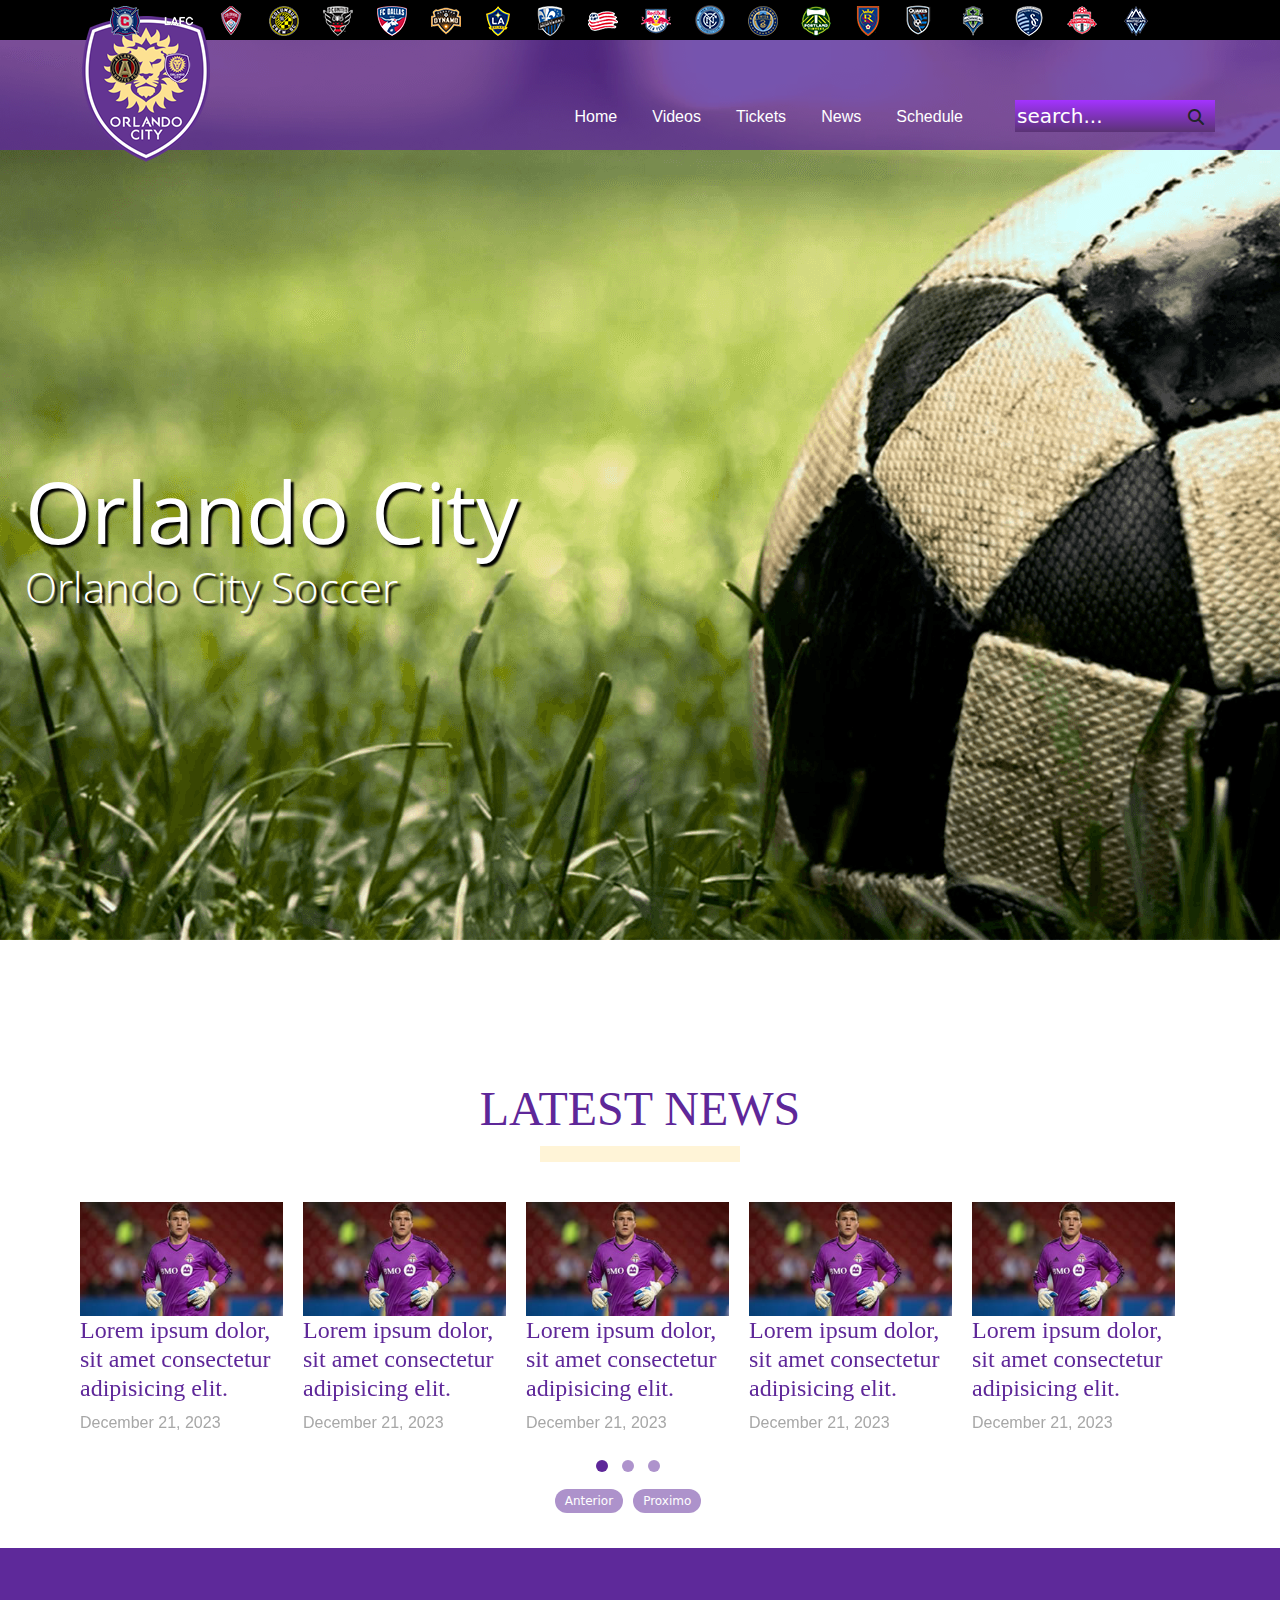
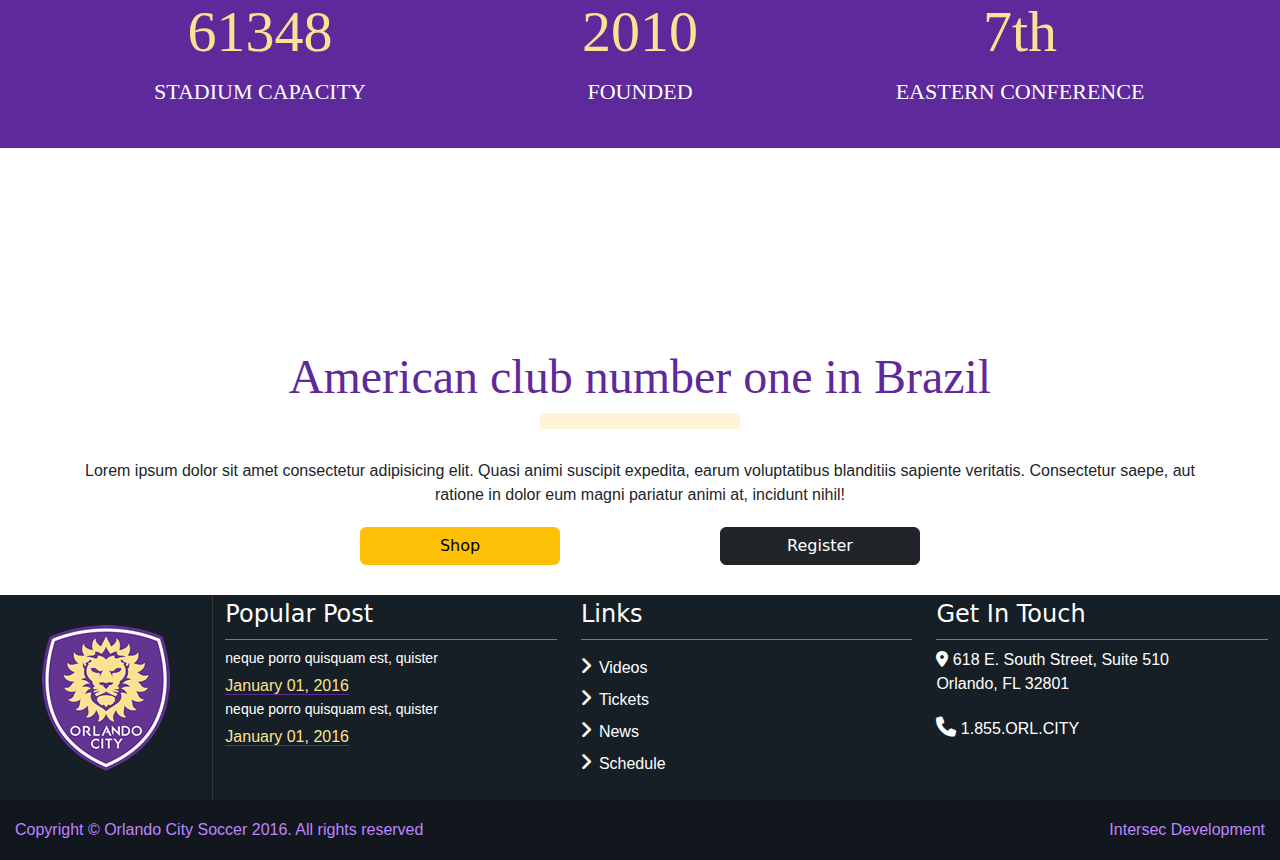
<file: index.html>
<!DOCTYPE html>
<html lang="en">

<head>
    <meta charset="UTF-8">
    <meta http-equiv="X-UA-Compatible" content="IE=edge">
    <meta name="viewport" content="width=device-width, initial-scale=1.0">
    <link rel="preconnect" href="https://fonts.googleapis.com">
    <link rel="preconnect" href="https://fonts.gstatic.com" crossorigin>
    <link href="https://fonts.googleapis.com/css2?family=Open+Sans:wght@300;400&display=swap" rel="stylesheet">
    <link rel="stylesheet" href="lib/Bootstrap/css/bootstrap.min.css">
    <link rel="stylesheet" href="lib/owl-carousel/owl.carousel.css">
    <link rel="stylesheet" href="lib/owl-carousel/owl.theme.css">
    <link rel="stylesheet" href="/fontawesome-free-6.3.0-web/css/all.min.css">
    <link rel="stylesheet" href="style.css">
    <link rel="stylesheet" href="https://saosilas777.github.io/Orlando_Aula/style.css">
    <title>Document</title>
</head>

<body>

    <header>
        <div class="container">

            <img id="logo-header" src="orlando-logo.png" alt="Logo Orlando City">
        </div>
        <div class="header-black">
            <div class="container">

                <ul class="clubs-logos">
                    <li class="club-01"><a href="#"></a></li>
                    <li class="club-02"><a href="#"></a></li>
                    <li class="club-03"><a href="#"></a></li>
                    <li class="club-04"><a href="#"></a></li>
                    <li class="club-05"><a href="#"></a></li>
                    <li class="club-06"><a href="#"></a></li>
                    <li class="club-07"><a href="#"></a></li>
                    <li class="club-08"><a href="#"></a></li>
                    <li class="club-09"><a href="#"></a></li>
                    <li class="club-10"><a href="#"></a></li>
                    <li class="club-11"><a href="#"></a></li>
                    <li class="club-12"><a href="#"></a></li>
                    <li class="club-13"><a href="#"></a></li>
                    <li class="club-14"><a href="#"></a></li>
                    <li class="club-15"><a href="#"></a></li>
                    <li class="club-16"><a href="#"></a></li>
                    <li class="club-17"><a href="#"></a></li>
                    <li class="club-18"><a href="#"></a></li>
                    <li class="club-19"><a href="#"></a></li>
                    <li class="club-20"><a href="#"></a></li>
                    <li class="club-21"><a href="#"></a></li>
                    <li class="club-22"><a href="#"></a></li>
                </ul>
            </div>

        </div>
        <div class="container">

            <div class="row">
                <nav>
                    <ul class="nav-list-ul">
                        <li>
                            <a href="/Index.html">Home</a>
                        </li>
                        <li>
                            <a href="/Videos.html">Videos</a>
                        </li>
                        <li>
                            <a href="#">Tickets</a>
                        </li>
                        <li>
                            <a href="#">News</a>
                        </li>
                        <li>
                            <a href="#">Schedule</a>
                        </li>
                    </ul>
                    <ul class="search">
                        <li>
                            <input type="text" placeholder="search..." id="search-input">
                            <button class="btn btn-default fa fa-search"></button>
                        </li>
                    </ul>
                </nav>
            </div>
        </div>
    </header>

    <section>

        <div id="banner">
            <h1>
                Orlando City <small>Orlando City Soccer</small>
            </h1>
        </div>
        <div id="latest" class="container">

            <div class="row">
                <h2>Latest News</h2>
                <hr>
            </div>
            <div class="row thumbnails owl-carousel owl-theme">
                <div class="items">
                    <div class="item-inner">
                        <img src="/Images/noticia-thumb.jpg" alt="">
                        <div class="text-news">
                            <h3>Lorem ipsum dolor, sit amet consectetur adipisicing elit.</h3>
                            <time>December 21, 2023</time>
                        </div>
                    </div>

                </div>
                <div class="items">
                    <div class="item-inner">
                        <img src="/Images/noticia-thumb.jpg" alt="">
                        <div class="text-news">
                            <h3>Lorem ipsum dolor, sit amet consectetur adipisicing elit.</h3>
                            <time>December 21, 2023</time>
                        </div>
                    </div>
                </div>
                <div class="items">
                    <div class="item-inner">
                        <img src="/Images/noticia-thumb.jpg" alt="">
                        <div class="text-news">
                            <h3>Lorem ipsum dolor, sit amet consectetur adipisicing elit.</h3>
                            <time>December 21, 2023</time>
                        </div>
                    </div>
                </div>
                <div class="items">
                    <div class="item-inner">
                        <img src="/Images/noticia-thumb.jpg" alt="">
                        <div class="text-news">
                            <h3>Lorem ipsum dolor, sit amet consectetur adipisicing elit.</h3>
                            <time>December 21, 2023</time>
                        </div>
                    </div>
                </div>
                <div class="items">
                    <div class="item-inner">
                        <img src="/Images/noticia-thumb.jpg" alt="">
                        <div class="text-news">
                            <h3>Lorem ipsum dolor, sit amet consectetur adipisicing elit.</h3>
                            <time>December 21, 2023</time>
                        </div>
                    </div>
                </div>
                <div class="items">
                    <div class="item-inner">
                        <img src="/Images/noticia-thumb.jpg" alt="">
                        <div class="text-news">
                            <h3>Lorem ipsum dolor, sit amet consectetur adipisicing elit.</h3>
                            <time>December 21, 2023</time>
                        </div>
                    </div>
                </div>
                <div class="items">
                    <div class="item-inner">
                        <img src="/Images/noticia-thumb.jpg" alt="">
                        <div class="text-news">
                            <h3>Lorem ipsum dolor, sit amet consectetur adipisicing elit.</h3>
                            <time>December 21, 2023</time>
                        </div>
                    </div>
                </div>
                <div class="items">
                    <div class="item-inner">
                        <img src="/Images/noticia-thumb.jpg" alt="">
                        <div class="text-news">
                            <h3>Lorem ipsum dolor, sit amet consectetur adipisicing elit.</h3>
                            <time>December 21, 2023</time>
                        </div>
                    </div>
                </div>
                <div class="items">
                    <div class="item-inner">
                        <img src="/Images/noticia-thumb.jpg" alt="">
                        <div class="text-news">
                            <h3>Lorem ipsum dolor, sit amet consectetur adipisicing elit.</h3>
                            <time>December 21, 2023</time>
                        </div>
                    </div>
                </div>
                <div class="items">
                    <div class="item-inner">
                        <img src="/Images/noticia-thumb.jpg" alt="">
                        <div class="text-news">
                            <h3>Lorem ipsum dolor, sit amet consectetur adipisicing elit.</h3>
                            <time>December 21, 2023</time>
                        </div>
                    </div>
                </div>
                <div class="items">
                    <div class="item-inner">
                        <img src="/Images/noticia-thumb.jpg" alt="">
                        <div class="text-news">
                            <h3>Lorem ipsum dolor, sit amet consectetur adipisicing elit.</h3>
                            <time>December 21, 2023</time>
                        </div>
                    </div>
                </div>
                <div class="items">
                    <div class="item-inner">
                        <img src="/Images/noticia-thumb.jpg" alt="">
                        <div class="text-news">
                            <h3>Lorem ipsum dolor, sit amet consectetur adipisicing elit.</h3>
                            <time>December 21, 2023</time>
                        </div>
                    </div>
                </div>
            </div>
        </div>
        <div class="status">
            <div class="container">


                <div class="row">
                    <div class="col-md-4">
                        <p>61348</p>
                        <small>Stadium Capacity</small>
                    </div>
                    <div class="col-md-4">
                        <p>2010</p>
                        <small>Founded</small>
                    </div>
                    <div class="col-md-4">
                        <p>7th</p>
                        <small>Eastern Conference</small>
                    </div>
                </div>
            </div>
        </div>


        <div class="container">
            <div class="call-to-action">
                <div class="row">
                    <h4>American club number one in Brazil</h4>
                    <hr>
                    <p>Lorem ipsum dolor sit amet consectetur adipisicing elit. Quasi animi suscipit expedita, earum
                        voluptatibus blanditiis sapiente veritatis. Consectetur saepe, aut ratione in dolor eum magni
                        pariatur animi at, incidunt nihil!</p>

                </div>
                <div class="buttons">
                    <button class="btn  btn-warning">Shop</button>
                    <button class="btn btn-dark">Register</button>
                </div>


            </div>
        </div>



    </section>
    <footer>
        <div class="row footer-black">
            <div class="col-md-2 logo-orlando">
            </div>
            <div class="col-md-10">
                <div class="row">
                    <div class="col-md-4">
                        <h4>Popular Post</h4>
                        <ul>
                            <li>
                                <p>neque porro quisquam est, quister</p><time>January 01, 2016</time>
                            </li>
                            <li>
                                <p>neque porro quisquam est, quister</p><time>January 01, 2016</time>
                            </li>
                        </ul>
                    </div>

                    <div class="col-md-4 links">
                        <h4>Links</h4>
                        <ul>
                            <li>
                                <i class="fa-solid fa-angle-right"></i><a href="/Videos.html">Videos</a>
                            </li>
                            <li>
                                <i class="fa-solid fa-angle-right"></i><a href="#">Tickets</a>
                            </li>
                            <li>
                                <i class="fa-solid fa-angle-right"></i><a href="#">News</a>
                            </li>
                            <li>
                                <i class="fa-solid fa-angle-right"></i><a href="#">Schedule</a>
                            </li>
                        </ul>
                    </div>

                    <div class="col-md-4 get-in-touch">
                        <h4>Get In Touch</h4>
                        <ul>
                            <li>
                                <address><i class="fa-solid fa-location-dot"></i> 618 E. South Street, Suite 510
                                    <br>Orlando, FL 32801
                                </address>
                            </li>
                            <li>
                                <i class="fa-solid fa-phone"></i><a href="tel:1855ORLCITY"> 1.855.ORL.CITY</a>
                            </li>
                        </ul>
                    </div>
                </div>
            </div>
        </div>
        <div class="footer-copy">
            <div class="copy-right">
                <p>Copyright &copy Orlando City Soccer 2016. All rights reserved</p>
            </div>
            <div class="signature">
                <p>Intersec Development</p>
            </div>
        </div>
    </footer>


    <script src="/Jquery/jquery.min.js"></script>
    <script src="/lib/owl-carousel/owl.carousel.js"></script>
    <script src="lib/Bootstrap/js/bootstrap.min.js"></script>
    <script src="Js/script.js"></script>
</body>

</html>
<!-- <script src="lib/Jquery/jquery.min.js"></script> -->
</file>
<file: style.css>
body{
        position: static;
    }
    header {
        margin: 0;
        display: block;

        width: 100%;
        height: 150px;
        background-color: rgba(94, 41, 154, .8);
    }

    header .container {
        position: relative;
    }

    header .header-black {

        display: block;
        width: 100%;
        height: 40px;
        background-color: #000;
    }

    header .header-black li {
        background-image: url(/Images/clubs.png);
        background-repeat: no-repeat;
        display: inline-block;
        margin: 4px 8px;
    }

    .row a {
        color: #FFF;
        text-decoration: none;
        list-style-type: none;
    }

    header .header-black li.club-01 {
        background-position: 0px, 0px;
    }

    header .header-black li.club-02 {
        background-position: -48px, 0px;
    }

    header .header-black li.club-03 {
        background-position: -95px, 0px;
    }

    header .header-black li.club-04 {
        background-position: -140px, 0px;
    }

    header .header-black li.club-05 {
        background-position: -189px, 0px;
    }

    header .header-black li.club-06 {
        background-position: -238px, 0px;
    }

    header .header-black li.club-07 {
        background-position: -287px, 0px;
    }

    header .header-black li.club-08 {
        background-position: -335px, 0px;
    }

    header .header-black li.club-09 {
        background-position: -380px, 0px;
    }

    header .header-black li.club-10 {
        background-position: -430px, 0px;
    }

    header .header-black li.club-11 {
        background-position: -480px, 0px;
    }

    header .header-black li.club-12 {
        background-position: -528px, 0px;
    }

    header .header-black li.club-13 {
        background-position: -578px, 0px;
    }

    header .header-black li.club-14 {
        background-position: -628px, 0px;
    }

    header .header-black li.club-15 {
        background-position: -675px, 0px;
    }

    header .header-black li.club-16 {
        background-position: -722px, 0px;
    }

    header .header-black li.club-17 {
        background-position: -764px, 0px;
    }

    header .header-black li.club-18 {
        background-position: -806px, 0px;
    }

    header .header-black li.club-19 {
        background-position: -855px, 0px;
    }

    header .header-black li.club-20 {
        background-position: -900px, 0px;
    }

    header .header-black li.club-21 {
        background-position: -949px, 0px;
    }

    header .header-black li.club-22 {
        background-position: -998px, 0px;
    }

    .row a {
        transition: all .3s;
    }

    header .header-black li a {
        width: 32px;
        height: 32px;
        display: block;
    }

    header .clubs-logos {
        position: absolute;
        right: 15px;

    }

    #logo-header {
        position: absolute;
        top: 16px;
    }

    .nav-list-ul {
        margin-top: 60px;
        position: absolute;
        right: 232px;
    }

    .nav-list-ul a:hover {
        font-size: 1.4em;
    }

    ul.search {
        position: absolute;
        bottom: -108px;
        right: -20px;
    }
    
    #search-input{
        /* background-color: red; */
        width: 200px;
        transition: all 1s;
    }
   

    #search-input.efeito-focus{
        width: 500px;
       
    }

    .row ul li {
        display: inline-block;
        margin: 0 15px;
        color: #FFF;
        font-size: 20px;
    }

    .row input {
        background-image: linear-gradient(rgba(140, 0, 255, 0.8), rgba(49, 0, 82, 0.8));
        border: none;
    }

    .row button {
        position: absolute;
        margin: 2px -40px;
    }

    .row input::placeholder {
        color: #FFF;
    }
    

    #banner {
        background-color: red;
        width: 100%;
        height: 1080px;
        position: relative;
        top: -290px;
        background-image: url(/Images/banner2.png);
        background-repeat: no-repeat;
        background-position: 0%;
        z-index: -2;
    }

    #banner h1 {
        transition:all 1s;
        position: relative;
        top: 600px;
        font-family: 'Open Sans', sans-serif;
        font-weight: normal;
        font-size: 85px;
        color: #FFF;
        text-shadow: 3px 3px 2px black;
        margin-left: 25px;

    }
    #banner h1 small {
        font-weight: lighter;
        display: block;
        font-size: 42px;
    }

    #latest {
        position: relative;
        margin-top: -150px;
    }
    #latest.margin-top-videos{
        margin-top: 30px;
    }

    #latest h2 {
        font-family: 'OpenSans';
        color: #5e2799;
        text-align: center;
        font-size: 48px;
        text-transform: uppercase;

    }

    #latest h3 {
        font-family: 'OpenSans';
        font-size: 24px;
        color: #5e2799;
        text-align: start;
    }

    #latest hr {
        border: #ffd560 solid 8px;
        width: 200px;
        margin: 0 auto;
        margin-bottom: 30px;

    }

    #latest time {
        display: block;
        color: #A7A7A7;
        text-align:start ;
    }

    .thumbnails div {
        padding: 0;
        text-align: center;
        
    }
    .thumbnails .item-inner img{
        width: 100%;
    }
    .thumbnails .item-inner{
      padding: 10px;
    }
    .owl-theme .owl-controls .owl-buttons div{
        background-color: #5e2799
    }
    .owl-theme .owl-controls .owl-page span{
        background-color: #5e2799;
    }
    /* .text-news:nth-child(2) {
        text-align: start;
        margin-left: 23px;
    }
    .text-news h3 {
        width: 280px;
        height: fit-content;
        text-align: start;
    } */

    .status {
        margin-top: 30px;
        position: relative;
        width: 100%;
        height: 200px;
        background-color: #5e299a;
        display: flex;
        align-items: center;
        justify-content: center;
        text-align: center;
    }

    .status p {
        padding: 0;
        margin: 0;
        font-size: 58px;
        color: #fde192;
        font-family: "OpenSans";
        font-weight: lighter;
    }

    .status small {
        font-size: 22px;
        margin: 0;
        padding: 0;
        font-family: "OpenSans";
        color: #FFF;
        text-transform: uppercase;
    }

    .call-to-action h4 {
        color: #5e299a;
        font-family: "OpenSans";
        font-weight: lighter;
        font-size: 48px;
        text-align: center;
        margin-top: 200px;

    }

    .call-to-action p {
        text-align: center;
        padding-bottom: 20px;
    }

    .call-to-action hr {
        border: #ffd560 solid 8px;
        width: 200px;
        margin: 0 auto;
        margin-bottom: 30px;

    }

    .call-to-action {
        display: block;
        margin: 0 auto;
    }

    .call-to-action .buttons {
        display: flex;
        justify-content: center;

    }

    .call-to-action .buttons button {
        margin: 0 80px;
        width: 200px;
    }
     footer{
        width: 100%;
        position: static;
        bottom:0;
     }
    .footer-black {
        width: 100%;
        height: 205px;
        margin: 0;
        margin-top: 30px;
        background-color: #171f26;

    }
    .footer-black p{
        font-size: 14px;
    }
    .footer-black time{
        color: #fde192;
        border-bottom: 1px solid #5e299a;
    }

    .footer-black h4 {
        color: #FFF;
        border-bottom: 1px solid rgba(255, 213, 96, .5);
        padding: 5px 0 10px;

    }

    .footer-black ul li {
        list-style-type: none;
        margin: 0;
        padding: 0;
        display: inline;
    }

    .footer-black .logo-orlando {
        background-image: url(/Images/orlando-logo.png);
        background-repeat: no-repeat;
        background-position: center;
        border-right: 1px solid rgba(124, 110, 72, 0.3);

    }

    .footer-copy {
        display: flex;
        width: 100%;
        height: 60px;
        background-color: #11171d;
    }

    .copy-right {
        position: absolute;
        left: 15px;
        line-height: 60px;
        color: rgb(190, 133, 255)
    }
   

    .signature {
        position: absolute;
        right: 15px;
        line-height: 60px;
        color: rgb(190, 133, 255);
        margin-bottom:0;

    }
    p{
        margin-bottom: 0;
    }

    .footer-copy p:hover {
        color: #FFF;
        cursor: pointer;
    }

    footer address,
    p,
    time,
    a {
        font-family: Arial, Helvetica, sans-serif;
        font-size: 16px;
    }

    footer ul {
        margin: 0;
        padding: 0;
    }

    .links ul li {
        display: flex;
        padding-top: 8px;
    }

    .links ul li a:hover {
        color: #ffd560;
    }

    .links i {
        margin-right: 8px;
    }

    /* jQuery*/
    #banner h1.efeito{
        color: red;
        font-size: 2em;
        
    }
    .video-row{
        display: flex;
        justify-content: center;
        width:100%;
    }
    .video-row video{
        width: 600px;
    }
</file>
